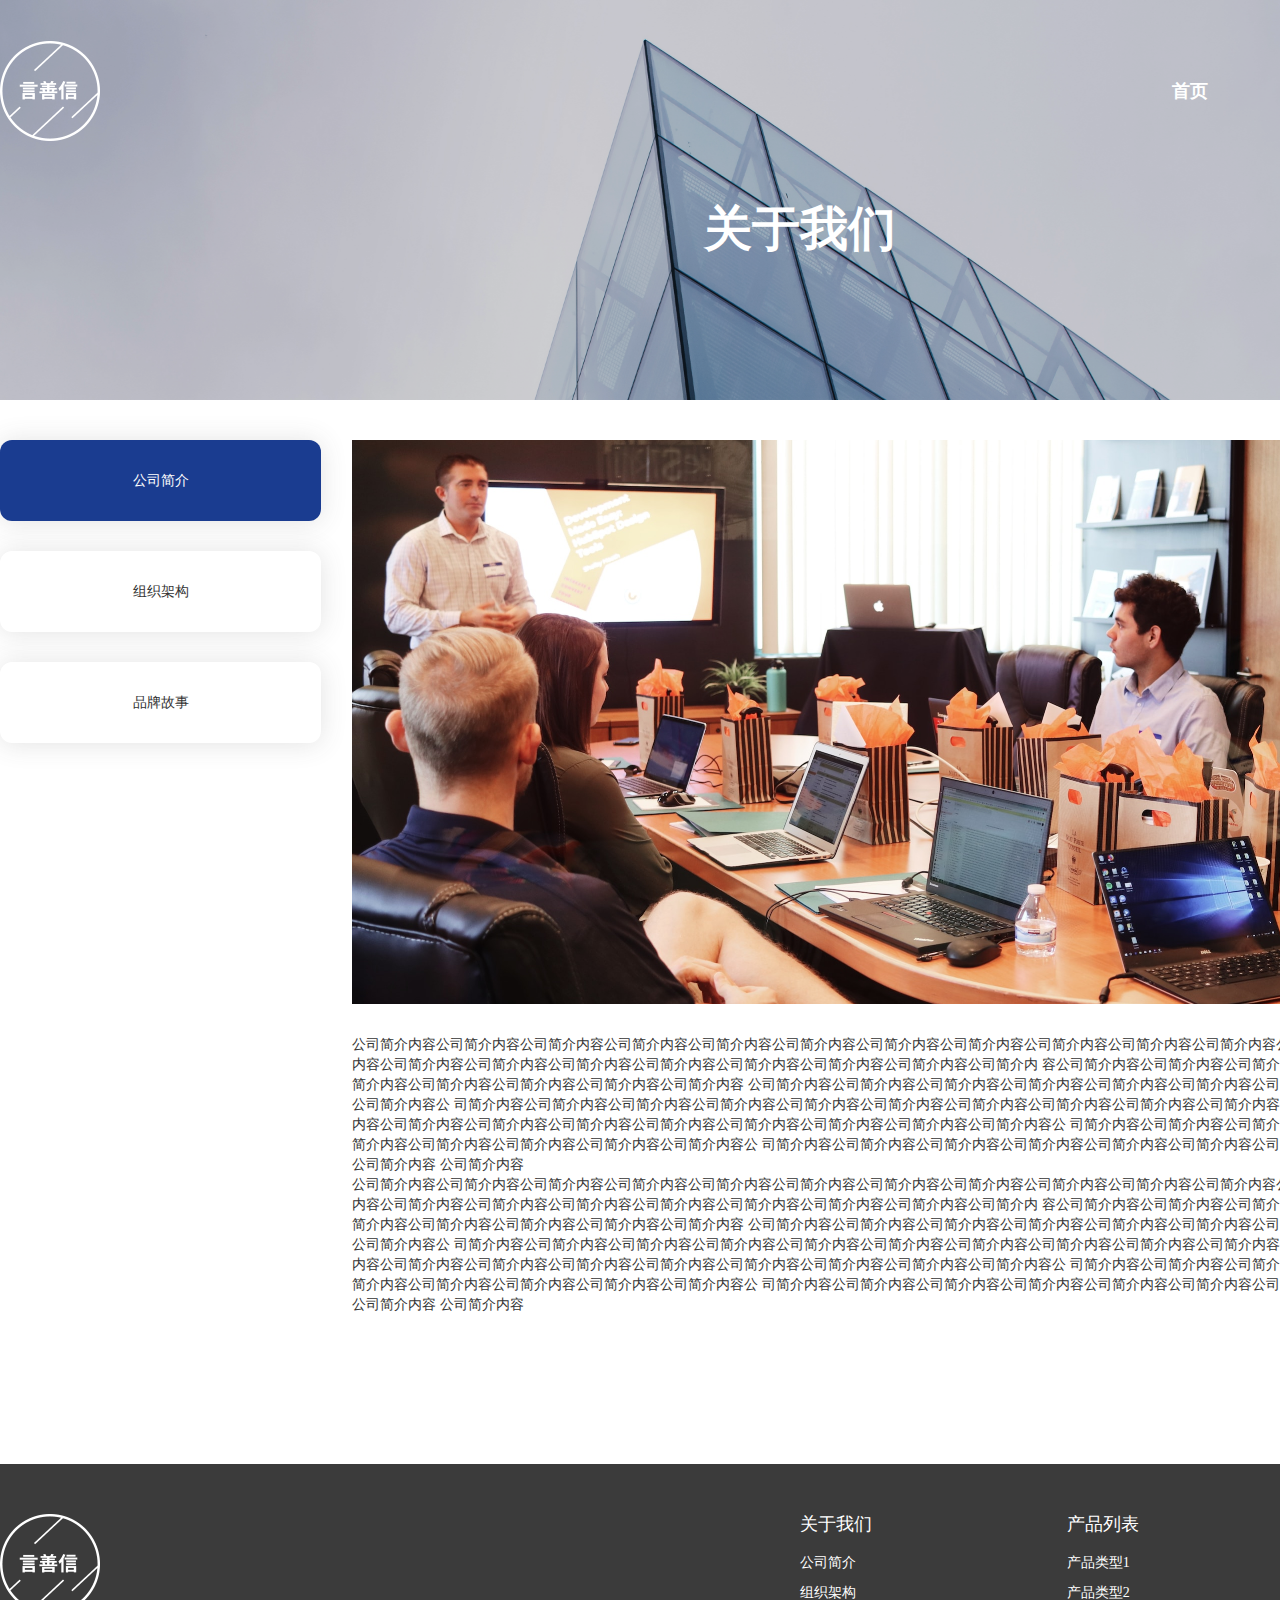
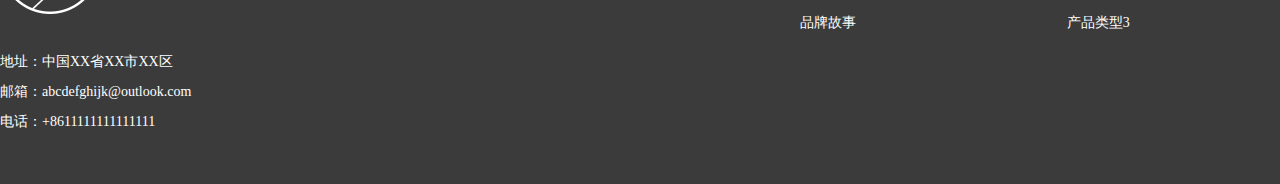
<file: aboutUs.html>
<!DOCTYPE html>
<html lang="en">
<head>
    <meta charset="UTF-8">
    <meta http-equiv="X-UA-Compatible" content="IE=edge">
    <meta name="viewport" content="width=device-width, initial-scale=1.0, maximum-scale=1, user-scalable=no">
    <title>关于我们</title>
    <link rel="stylesheet" href="./bootstrap-3.4.1-dist/css/bootstrap.min.css">
    <link rel="stylesheet" href="./css/index.css">
</head>
<body>
    <div class="about-us-wrap">

        <div class="head-box">
            <div class="content-box">
                <div class="head-title">
                    <div class="img-box">
                        <img src="./image/logo.png" alt="">
                    </div>
                    <div class="right-title">
                        <a href="./index.html">首页</a>
                        <a href="./product.html">产品介绍</a>
                        <a href="#">关于我们</a>
                    </div>
                </div>
                <div class="about-us">
                    关于我们
                </div>
            </div>
        </div>

        <div class="middle-box">
            <div class="content-box">
                <div class="row">
                    <div class="col-xs-12 col-sm-12 col-md-two-point-two">
                        <div class="left-box">
                            <ul>
                                <li class="active-li">公司简介</li>
                                <li>组织架构</li>
                                <li>品牌故事</li>
                            </ul>
                        </div>
                    </div>
                    <div class="col-xs-12 col-sm-12 col-md-nine-point-eight">
                        <div class="right-box">
                            <div class="img-box">
                                <img src="./image/rectanglebg.png" alt="">
                            </div>
                            <div class="introduce">
                                公司简介内容公司简介内容公司简介内容公司简介内容公司简介内容公司简介内容公司简介内容公司简介内容公司简介内容公司简介内容公司简介内容公司
                                简介内容公司简介内容公司简介内容公司简介内容公司简介内容公司简介内容公司简介内容公司简介内容公司简介内容公司简介内容公司简介内容公司简介内
                                容公司简介内容公司简介内容公司简介内容公司简介内容公司简介内容公司简介内容公司简介内容公司简介内容公司简介内容公司简介内容公司简介内容
                                公司简介内容公司简介内容公司简介内容公司简介内容公司简介内容公司简介内容公司简介内容公司简介内容公司简介内容公司简介内容公司简介内容公
                                司简介内容公司简介内容公司简介内容公司简介内容公司简介内容公司简介内容公司简介内容公司简介内容公司简介内容公司简介内容公司简介内容公
                                司简介内容公司简介内容公司简介内容公司简介内容公司简介内容公司简介内容公司简介内容公司简介内容公司简介内容公司简介内容公司简介内容公
                                司简介内容公司简介内容公司简介内容公司简介内容公司简介内容公司简介内容公司简介内容公司简介内容公司简介内容公司简介内容公司简介内容公
                                司简介内容公司简介内容公司简介内容公司简介内容公司简介内容公司简介内容公司简介内容公司简介内容公司简介内容公司简介内容公司简介内容
                                公司简介内容
                                <br>
                                公司简介内容公司简介内容公司简介内容公司简介内容公司简介内容公司简介内容公司简介内容公司简介内容公司简介内容公司简介内容公司简介内容公司
                                简介内容公司简介内容公司简介内容公司简介内容公司简介内容公司简介内容公司简介内容公司简介内容公司简介内容公司简介内容公司简介内容公司简介内
                                容公司简介内容公司简介内容公司简介内容公司简介内容公司简介内容公司简介内容公司简介内容公司简介内容公司简介内容公司简介内容公司简介内容
                                公司简介内容公司简介内容公司简介内容公司简介内容公司简介内容公司简介内容公司简介内容公司简介内容公司简介内容公司简介内容公司简介内容公
                                司简介内容公司简介内容公司简介内容公司简介内容公司简介内容公司简介内容公司简介内容公司简介内容公司简介内容公司简介内容公司简介内容公
                                司简介内容公司简介内容公司简介内容公司简介内容公司简介内容公司简介内容公司简介内容公司简介内容公司简介内容公司简介内容公司简介内容公
                                司简介内容公司简介内容公司简介内容公司简介内容公司简介内容公司简介内容公司简介内容公司简介内容公司简介内容公司简介内容公司简介内容公
                                司简介内容公司简介内容公司简介内容公司简介内容公司简介内容公司简介内容公司简介内容公司简介内容公司简介内容公司简介内容公司简介内容
                                公司简介内容
                            </div>
                        </div>
                    </div>
                </div>
            </div>
        </div>

        <div class="footer-box">
            <div class="content-box">
                <div class="row flex-box">
                    <div class="left-box col-xs-12 col-sm-12">
                        <div class="img-box">
                            <img src="./image/logo.png" alt="">
                        </div>
                        <div class="address text">
                            地址：中国XX省XX市XX区
                        </div>
                        <div class="email text">
                            邮箱：abcdefghijk@outlook.com
                        </div>
                        <div class="phone text">
                            电话：+8611111111111111
                        </div>
                    </div>
                    <div class="right-box col-xs-12 col-sm-12">
                        <div class="col-xs-12 col-sm-12 col-md-4">
                            <div class="head-title">
                                关于我们
                            </div>
                            <ul>
                                <li>公司简介</li>
                                <li>组织架构</li>
                                <li>品牌故事</li>
                            </ul>
                        </div>
                        <div class="col-xs-12 col-sm-12 col-md-4">
                            <div class="head-title">
                                产品列表
                            </div>
                            <ul>
                                <li>产品类型1</li>
                                <li>产品类型2</li>
                                <li>产品类型3</li>
                            </ul>
                        </div>
                        <div class="col-xs-12 col-sm-12 col-md-4">
                            <div class="head-title">
                                新闻资讯
                            </div>
                            <ul>
                                <li>行业新闻</li>
                                <li>公司资讯</li>
                            </ul>
                        </div>
                    </div>
                </div>
            </div>
        </div>
    </div>
</body>
</html>
</file>
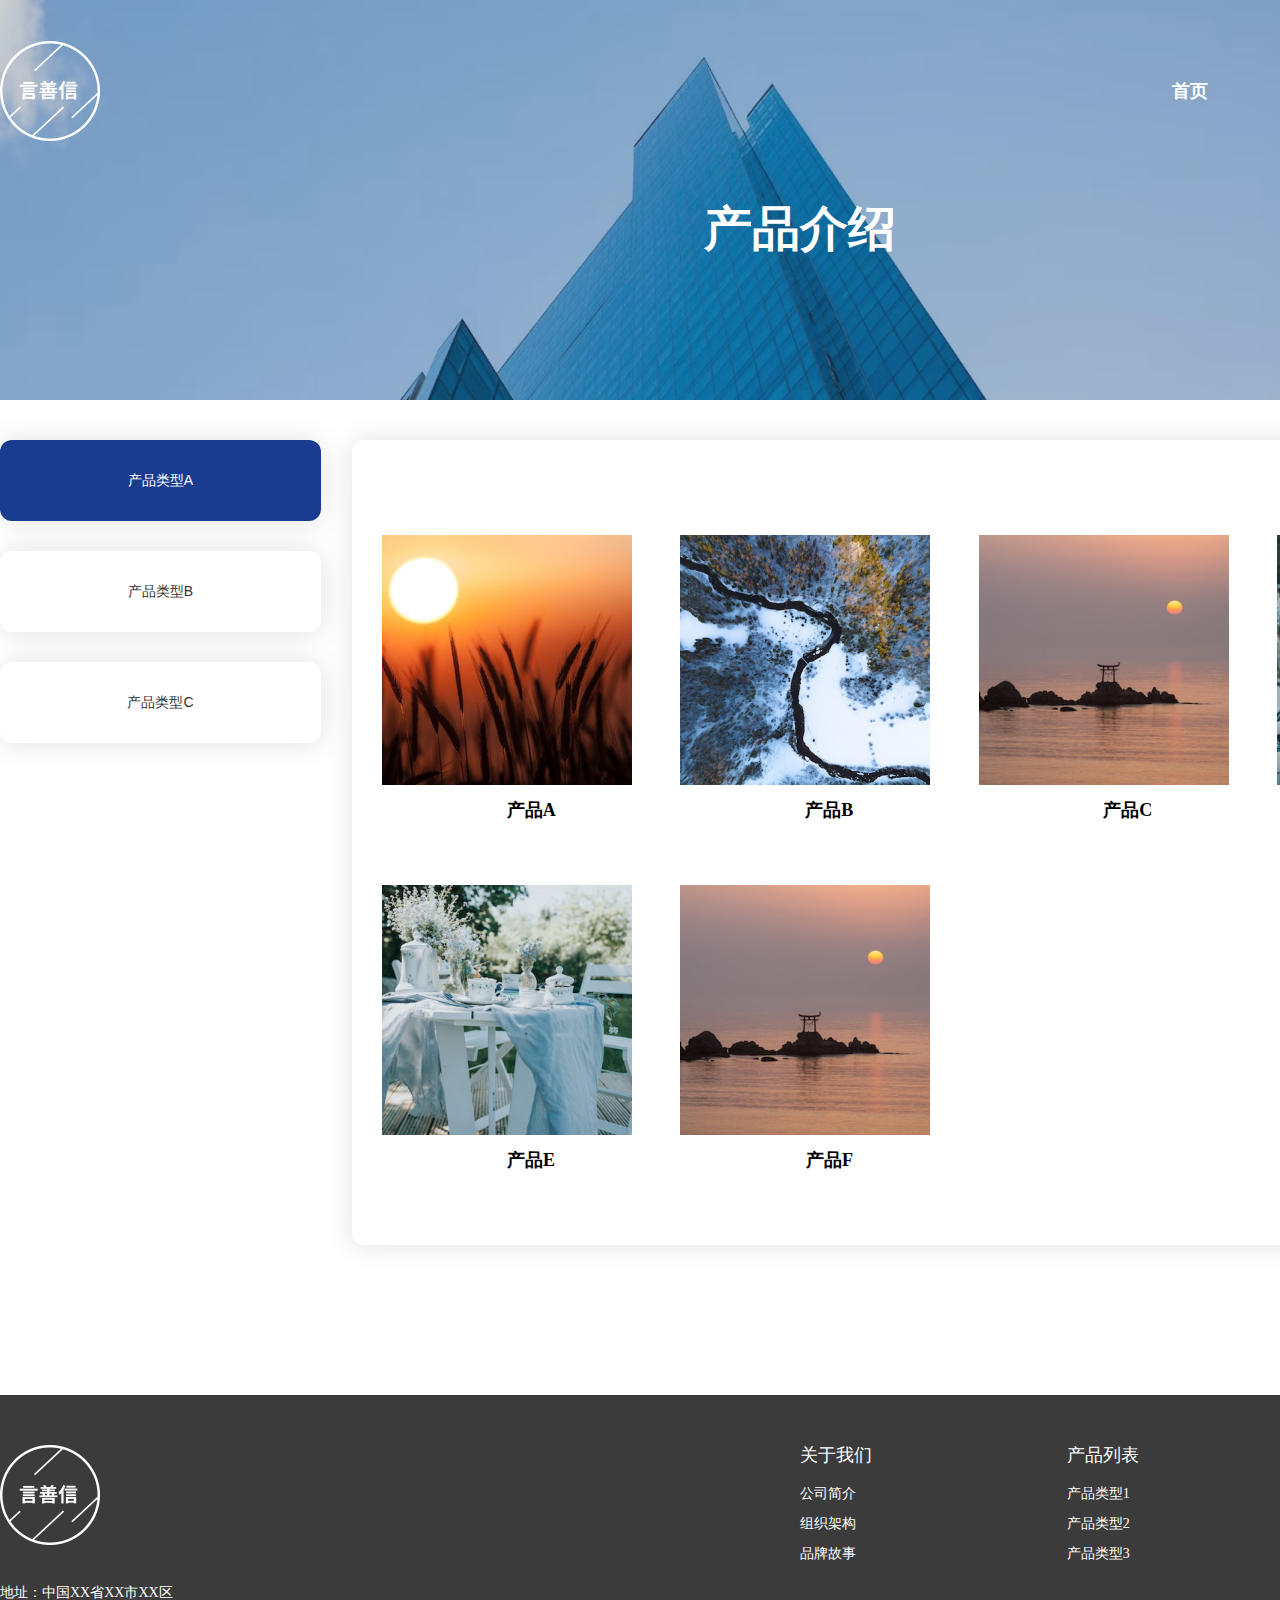
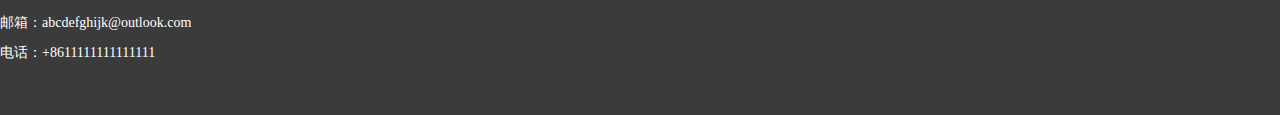
<file: product.html>
<!DOCTYPE html>
<html lang="en">
<head>
    <meta charset="UTF-8">
    <meta http-equiv="X-UA-Compatible" content="IE=edge">
    <meta name="viewport" content="width=device-width, initial-scale=1.0, maximum-scale=1, user-scalable=no">
    <title>产品列表</title>
    <link rel="stylesheet" href="./bootstrap-3.4.1-dist/css/bootstrap.min.css">
    <link rel="stylesheet" href="./css/index.css">
</head>
<body>
    <div class="product-wrap">

        <div class="head-box">
            <div class="content-box">
                <div class="head-title">
                    <div class="img-box">
                        <img src="./image/logo.png" alt="">
                    </div>
                    <div class="right-title">
                        <a href="./index.html">首页</a>
                        <a href="#">产品介绍</a>
                        <a href="./aboutUs.html">关于我们</a>
                    </div>
                </div>
                <div class="about-us">
                    产品介绍
                </div>
            </div>
        </div>

        <div class="middle-box">
            <div class="content-box">
                <div class="row">
                    <div class="col-xs-12 col-sm-12 col-md-two-point-two">
                        <div class="left-box">
                            <ul>
                                <li class="active-li">产品类型A</li>
                                <li>产品类型B</li>
                                <li>产品类型C</li>
                            </ul>
                        </div>
                    </div>
                    <div class="col-xs-12 col-sm-12 col-md-nine-point-eight">
                        <div class="right-box">
                            <div class="row">
                                <div class="col-xs-12 col-sm-12 col-md-3">
                                    <div class="single-box">
                                        <img src="./image/rectangle1.png" alt="">
                                        <div class="text">
                                            产品A
                                        </div>
                                    </div>
                                </div>
                                <div class="col-xs-12 col-sm-12 col-md-3">
                                    <div class="single-box">
                                        <img src="./image/rectangle2.png" alt="">
                                        <div class="text">
                                            产品B
                                        </div>
                                    </div>
                                </div>
                                <div class="col-xs-12 col-sm-12 col-md-3">
                                    <div class="single-box">
                                        <img src="./image/rectangle3.png" alt="">
                                        <div class="text">
                                            产品C
                                        </div>
                                    </div>
                                </div>
                                <div class="col-xs-12 col-sm-12 col-md-3">
                                    <div class="single-box">
                                        <img src="./image/rectangle4.png" alt="">
                                        <div class="text">
                                            产品D
                                        </div>
                                    </div>
                                </div>
                            </div>
                            <div class="row">
                                <div class="col-xs-12 col-sm-12 col-md-3">
                                    <div class="single-box">
                                        <img src="./image/rectangle5.png" alt="">
                                        <div class="text">
                                            产品E
                                        </div>
                                    </div>
                                </div>
                                <div class="col-xs-12 col-sm-12 col-md-3">
                                    <div class="single-box">
                                        <img src="./image/rectangle6.png" alt="">
                                        <div class="text">
                                            产品F
                                        </div>
                                    </div>
                                </div>
                            </div>
                        </div>
                    </div>
                </div>
            </div>
        </div>

        <div class="footer-box">
            <div class="content-box">
                <div class="row flex-box">
                    <div class="left-box col-xs-12 col-sm-12">
                        <div class="img-box">
                            <img src="./image/logo.png" alt="">
                        </div>
                        <div class="address text">
                            地址：中国XX省XX市XX区
                        </div>
                        <div class="email text">
                            邮箱：abcdefghijk@outlook.com
                        </div>
                        <div class="phone text">
                            电话：+8611111111111111
                        </div>
                    </div>
                    <div class="right-box col-xs-12 col-sm-12">
                        <div class="col-xs-12 col-sm-12 col-md-4">
                            <div class="head-title">
                                关于我们
                            </div>
                            <ul>
                                <li>公司简介</li>
                                <li>组织架构</li>
                                <li>品牌故事</li>
                            </ul>
                        </div>
                        <div class="col-xs-12 col-sm-12 col-md-4">
                            <div class="head-title">
                                产品列表
                            </div>
                            <ul>
                                <li>产品类型1</li>
                                <li>产品类型2</li>
                                <li>产品类型3</li>
                            </ul>
                        </div>
                        <div class="col-xs-12 col-sm-12 col-md-4">
                            <div class="head-title">
                                新闻资讯
                            </div>
                            <ul>
                                <li>行业新闻</li>
                                <li>公司资讯</li>
                            </ul>
                        </div>
                    </div>
                </div>
            </div>
        </div>
    </div>
</body>
</html>
</file>
<file: css/index.css>
html, body {
  margin: 0;
  padding: 0;
  height: 100%;
}

div {
  box-sizing: border-box;
  margin: 0;
  padding: 0;
}

ul, li {
  margin: 0;
  padding: 0;
  list-style: none;
}

.col-lg-1, .col-lg-10, .col-lg-11, .col-lg-12, .col-lg-2, .col-lg-3, .col-lg-4, .col-lg-5, .col-lg-6, .col-lg-7, .col-lg-8, .col-lg-9,
.col-md-1, .col-md-10, .col-md-11, .col-md-12, .col-md-2, .col-md-3, .col-md-4, .col-md-5, .col-md-6, .col-md-7, .col-md-8, .col-md-9,
.col-sm-1, .col-sm-10, .col-sm-11, .col-sm-12, .col-sm-2, .col-sm-3, .col-sm-4, .col-sm-5, .col-sm-6, .col-sm-7, .col-sm-8, .col-sm-9,
.col-xs-1, .col-xs-10, .col-xs-11, .col-xs-12, .col-xs-2, .col-xs-3, .col-xs-4, .col-xs-5, .col-xs-6, .col-xs-7, .col-xs-8, .col-xs-9, .row {
  margin: 0;
  padding: 0;
}

.main-wrap {
  width: 100%;
}
.main-wrap .head-box {
  height: 1000px;
  background-image: url("../image/headbanner.png");
  background-size: 100% 100%;
  background-repeat: no-repeat;
}
.main-wrap .head-box .content-box {
  margin: 0 auto;
  padding-top: 41px;
  width: 1600px;
}
.main-wrap .head-box .head-title {
  display: flex;
  justify-content: space-between;
  align-items: center;
}
.main-wrap .head-box .img-box img {
  width: 100px;
  height: 100px;
}
.main-wrap .head-box .right-title a {
  margin: 0 60px;
  font-size: 18px;
  font-family: PingFang SC-Semibold, PingFang SC;
  font-weight: 600;
  color: #FFFFFF;
  line-height: 21px;
  -webkit-background-clip: text;
}
.main-wrap .head-box .right-title a:last-child {
  margin-right: 0;
}
.main-wrap .head-box .company-slogan {
  margin-top: 126px;
  font-size: 72px;
  font-family: FZLanTingHeiS-B-GB-Regular, FZLanTingHeiS-B-GB;
  font-weight: 400;
  color: #FFFFFF;
  line-height: 84px;
  -webkit-background-clip: text;
}
.main-wrap .head-box .company-emphasis-slogan {
  margin-top: 25px;
  font-size: 72px;
  font-family: FZLanTingHeiS-B-GB-Regular, FZLanTingHeiS-B-GB;
  font-weight: 400;
  color: #1A3C90;
  line-height: 84px;
  -webkit-background-clip: text;
}
.main-wrap .head-box .btn-box {
  margin-top: 50px;
}
.main-wrap .head-box .btn-box .btn {
  width: 200px;
  height: 60px;
  border-radius: 12px;
}
.main-wrap .middle-box {
  height: 900px;
  background-image: url("../image/middlebanner.png");
  background-size: 100% 100%;
  background-repeat: no-repeat;
}
.main-wrap .middle-box .content-box {
  margin: 0 auto;
  width: 1600px;
}
.main-wrap .middle-box .left-box .first-title {
  margin-top: 53px;
  height: 67px;
  font-size: 48px;
  font-family: PingFang SC-Regular, PingFang SC;
  font-weight: 400;
  color: #1A3C90;
  line-height: 56px;
  -webkit-background-clip: text;
}
.main-wrap .middle-box .left-box .line {
  margin: 20px 0;
  width: 112px;
  height: 5px;
  background: #1A3C90;
  border-radius: 2px;
}
.main-wrap .middle-box .left-box .secend-title {
  height: 45px;
  font-size: 32px;
  font-family: PingFang SC-Semibold, PingFang SC;
  font-weight: 600;
  color: #1A3C90;
  line-height: 38px;
  -webkit-background-clip: text;
}
.main-wrap .middle-box .add-mt-32 {
  margin-top: 32px;
}
.main-wrap .middle-box .single-box {
  margin-bottom: 30px;
  padding: 55px 75px 0;
  width: 400px;
  height: 400px;
  background: #FFFFFF;
  box-shadow: 0px 4px 27px 0px rgba(72, 72, 72, 0.05);
  border-radius: 12px 12px 12px 12px;
  cursor: pointer;
}
.main-wrap .middle-box .single-box img {
  width: 250px;
  height: 250px;
}
.main-wrap .middle-box .single-box .text {
  margin-top: 30px;
  text-align: center;
  font-size: 18px;
  font-family: PingFang SC-Semibold, PingFang SC;
  font-weight: 600;
  color: #000000;
  line-height: 21px;
  -webkit-background-clip: text;
}
.main-wrap .three-box {
  height: 900px;
  background-image: url("../image/lastbanner.png");
  background-size: 100% 100%;
  background-repeat: no-repeat;
}
.main-wrap .three-box .content-box {
  margin: 0 auto;
  width: 1600px;
}
.main-wrap .three-box .left-box .first-title {
  margin-top: 127px;
  height: 67px;
  font-size: 48px;
  font-family: PingFang SC-Regular, PingFang SC;
  font-weight: 400;
  color: #F5F5F5;
  line-height: 56px;
  -webkit-background-clip: text;
}
.main-wrap .three-box .left-box .line {
  margin: 20px 0;
  width: 112px;
  height: 5px;
  background: #F5F5F5;
  border-radius: 2px;
}
.main-wrap .three-box .left-box .secend-title {
  height: 45px;
  font-size: 32px;
  font-family: PingFang SC-Semibold, PingFang SC;
  font-weight: 600;
  color: #F5F5F5;
  line-height: 38px;
  -webkit-background-clip: text;
}
.main-wrap .three-box .add-mt-127 {
  margin-top: 127px;
}
.main-wrap .three-box .single-box {
  margin-bottom: 40px;
  padding: 36px 28px 0;
  width: 600px;
  height: 131px;
  background: #FFFFFF;
  box-shadow: 0px 4px 27px 0px rgba(72, 72, 72, 0.05);
  border-radius: 12px;
}
.main-wrap .three-box .single-box .head-title {
  margin-bottom: 15px;
  height: 25px;
  font-size: 18px;
  font-family: PingFang SC-Medium, PingFang SC;
  font-weight: 500;
  color: #000000;
  line-height: 21px;
  -webkit-background-clip: text;
}
.main-wrap .three-box .single-box .text {
  height: 20px;
  font-size: 14px;
  font-family: PingFang SC-Regular, PingFang SC;
  font-weight: 400;
  color: #999999;
  line-height: 16px;
  -webkit-background-clip: text;
}

.about-us-wrap {
  width: 100%;
}
.about-us-wrap .head-box {
  height: 400px;
  background-image: url("../image/aboutbanner.png");
  background-size: 100% 100%;
  background-repeat: no-repeat;
}
.about-us-wrap .head-box .content-box {
  margin: 0 auto;
  padding-top: 41px;
  width: 1600px;
}
.about-us-wrap .head-box .head-title {
  display: flex;
  justify-content: space-between;
  align-items: center;
}
.about-us-wrap .head-box .img-box img {
  width: 100px;
  height: 100px;
}
.about-us-wrap .head-box .right-title a {
  margin: 0 60px;
  font-size: 18px;
  font-family: PingFang SC-Semibold, PingFang SC;
  font-weight: 600;
  color: #FFFFFF;
  line-height: 21px;
  -webkit-background-clip: text;
}
.about-us-wrap .head-box .right-title a:last-child {
  margin-right: 0;
}
.about-us-wrap .head-box .about-us {
  margin-top: 60px;
  text-align: center;
  height: 67px;
  font-size: 48px;
  font-family: PingFang SC-Semibold, PingFang SC;
  font-weight: 600;
  color: #FFFFFF;
  line-height: 56px;
  -webkit-background-clip: text;
}
.about-us-wrap .middle-box {
  width: 100%;
}
.about-us-wrap .middle-box .content-box {
  margin: 0 auto;
  padding-bottom: 150px;
  width: 1600px;
}
.about-us-wrap .middle-box .row {
  margin-top: 40px;
}
.about-us-wrap .middle-box .left-box li {
  margin-bottom: 30px;
  width: 321px;
  height: 81px;
  line-height: 81px;
  text-align: center;
  background: #FFFFFF;
  box-shadow: 0px 1px 27px 0px rgba(72, 72, 72, 0.16);
  border-radius: 12px;
}
.about-us-wrap .middle-box .left-box .active-li {
  background: #1A3C90;
  color: #fff;
}
.about-us-wrap .middle-box .right-box .img-box img {
  width: 1240px;
  height: 564px;
}
.about-us-wrap .middle-box .right-box .introduce {
  margin-top: 30px;
}

.product-wrap {
  width: 100%;
}
.product-wrap .head-box {
  height: 400px;
  background-image: url("../image/productbanner.png");
  background-size: 100% 100%;
  background-repeat: no-repeat;
}
.product-wrap .head-box .content-box {
  margin: 0 auto;
  padding-top: 41px;
  width: 1600px;
}
.product-wrap .head-box .head-title {
  display: flex;
  justify-content: space-between;
  align-items: center;
}
.product-wrap .head-box .img-box img {
  width: 100px;
  height: 100px;
}
.product-wrap .head-box .right-title a {
  margin: 0 60px;
  font-size: 18px;
  font-family: PingFang SC-Semibold, PingFang SC;
  font-weight: 600;
  color: #FFFFFF;
  line-height: 21px;
  -webkit-background-clip: text;
}
.product-wrap .head-box .right-title a:last-child {
  margin-right: 0;
}
.product-wrap .head-box .about-us {
  margin-top: 60px;
  text-align: center;
  height: 67px;
  font-size: 48px;
  font-family: PingFang SC-Semibold, PingFang SC;
  font-weight: 600;
  color: #FFFFFF;
  line-height: 56px;
  -webkit-background-clip: text;
}
.product-wrap .middle-box {
  width: 100%;
}
.product-wrap .middle-box .content-box {
  margin: 0 auto;
  padding-bottom: 150px;
  width: 1600px;
}
.product-wrap .middle-box .row {
  margin-top: 40px;
}
.product-wrap .middle-box .left-box li {
  margin-bottom: 30px;
  width: 321px;
  height: 81px;
  line-height: 81px;
  text-align: center;
  background: #FFFFFF;
  box-shadow: 0px 1px 27px 0px rgba(72, 72, 72, 0.16);
  border-radius: 12px;
}
.product-wrap .middle-box .left-box .active-li {
  background: #1A3C90;
  color: #fff;
}
.product-wrap .middle-box .right-box {
  padding: 55px 30px 50px;
  width: 1253px;
  background: #FFFFFF;
  box-shadow: 0px 1px 27px 0px rgba(72, 72, 72, 0.16);
  border-radius: 12px;
}
.product-wrap .middle-box .single-box {
  height: 310px;
}
.product-wrap .middle-box .single-box img {
  width: 250px;
  height: 250px;
}
.product-wrap .middle-box .single-box .text {
  margin-top: 15px;
  text-align: center;
  height: 25px;
  font-size: 18px;
  font-family: PingFang SC-Semibold, PingFang SC;
  font-weight: 600;
  color: #000000;
  line-height: 21px;
  -webkit-background-clip: text;
}

.footer-box {
  height: 320px;
  background: #3B3B3B;
}
.footer-box .content-box {
  margin: 0 auto;
  width: 1600px;
}
.footer-box div {
  color: #fff;
}
.footer-box .flex-box {
  display: flex;
  justify-content: space-between;
}
.footer-box .left-box .img-box {
  margin: 50px 0 40px;
}
.footer-box .left-box .img-box img {
  width: 100px;
  height: 100px;
}
.footer-box .left-box .text {
  margin-bottom: 10px;
  height: 20px;
  font-size: 14px;
  font-family: PingFang SC-Regular, PingFang SC;
  font-weight: 400;
  color: #FFFFFF;
  line-height: 16px;
  -webkit-background-clip: text;
}
.footer-box .right-box .head-title {
  margin-top: 50px;
  margin-bottom: 16px;
  height: 25px;
  font-size: 18px;
  font-family: PingFang SC-Medium, PingFang SC;
  font-weight: 500;
  color: #FFFFFF;
  line-height: 21px;
  -webkit-background-clip: text;
}
.footer-box .right-box li {
  margin-bottom: 10px;
  height: 20px;
  font-size: 14px;
  font-family: PingFang SC-Regular, PingFang SC;
  font-weight: 400;
  color: #FFFFFF;
  line-height: 16px;
  -webkit-background-clip: text;
}

@media (min-width: 1920px) {
  .container {
    width: 1920px;
  }
}
@media (min-width: 1200px) {
  .about-us-wrap .middle-box .col-md-two-point-two, .product-wrap .middle-box .col-md-two-point-two {
    width: 22%;
    float: left;
  }
  .about-us-wrap .middle-box .col-md-nine-point-eight, .product-wrap .middle-box .col-md-nine-point-eight {
    width: 78%;
    float: left;
  }
}
@media (max-width: 768px) {
  .main-wrap .head-box {
    height: 666px;
  }
  .main-wrap .head-box .content-box {
    margin: 0 auto;
    padding-top: 41px;
    padding-left: 30px;
    width: 100%;
  }
  .main-wrap .head-box .head-title {
    display: block;
  }
  .main-wrap .head-box .img-box {
    margin-bottom: 40px;
    width: 100%;
  }
  .main-wrap .head-box .right-title {
    width: calc(100% - 30px);
    display: flex;
    justify-content: space-between;
  }
  .main-wrap .head-box .right-title a {
    margin: 0;
  }
  .main-wrap .head-box .company-slogan {
    margin-top: 126px;
    font-size: 24px;
  }
  .main-wrap .head-box .company-emphasis-slogan {
    margin-top: 25px;
    font-size: 24px;
  }
  .main-wrap .middle-box {
    height: auto;
    background-image: url("../image/middlebanner.png");
    background-size: 100% 100%;
    background-repeat: no-repeat;
  }
  .main-wrap .middle-box .content-box {
    margin: 0 auto;
    width: 100%;
  }
  .main-wrap .middle-box .left-box {
    padding-left: 30px;
  }
  .main-wrap .middle-box .add-margin-10 {
    margin: 0 auto;
  }
  .main-wrap .three-box {
    height: auto;
    background-image: url("../image/lastbanner.png");
    background-size: 100% 100%;
    background-repeat: no-repeat;
  }
  .main-wrap .three-box .content-box {
    margin: 0 auto;
    width: 100%;
  }
  .main-wrap .three-box .left-box {
    padding-left: 30px;
  }
  .main-wrap .three-box .col-xs-add-margin-10 {
    padding: 0 10px;
  }
  .main-wrap .three-box .add-mt-127 {
    margin-top: 127px;
  }
  .main-wrap .three-box .single-box {
    padding: 36px 10px 0;
    width: 100%;
  }
  .product-wrap {
    width: 100%;
  }
  .product-wrap .head-box {
    height: 400px;
  }
  .product-wrap .head-box .content-box {
    width: 100%;
  }
  .product-wrap .head-box .head-title {
    display: block;
    padding-left: 30px;
  }
  .product-wrap .head-box .img-box {
    margin-bottom: 40px;
    width: 100%;
  }
  .product-wrap .head-box .right-title {
    width: calc(100% - 30px);
    display: flex;
    justify-content: space-between;
  }
  .product-wrap .head-box .right-title a {
    margin: 0;
  }
  .product-wrap .middle-box {
    width: 100%;
  }
  .product-wrap .middle-box .content-box {
    width: 100%;
  }
  .product-wrap .middle-box .row {
    margin-top: 40px;
  }
  .product-wrap .middle-box .left-box ul li {
    margin: 0 auto 40px;
  }
  .product-wrap .middle-box .right-box {
    width: 100%;
  }
  .product-wrap .middle-box .single-box {
    width: 100%;
    text-align: center;
  }
  .about-us-wrap {
    width: 100%;
  }
  .about-us-wrap .head-box {
    height: 400px;
  }
  .about-us-wrap .head-box .content-box {
    width: 100%;
  }
  .about-us-wrap .head-box .head-title {
    display: block;
    padding-left: 30px;
  }
  .about-us-wrap .head-box .img-box {
    margin-bottom: 40px;
    width: 100%;
  }
  .about-us-wrap .head-box .right-title {
    width: calc(100% - 30px);
    display: flex;
    justify-content: space-between;
  }
  .about-us-wrap .head-box .right-title a {
    margin: 0;
  }
  .about-us-wrap .middle-box {
    width: 100%;
  }
  .about-us-wrap .middle-box .content-box {
    width: 100%;
  }
  .about-us-wrap .middle-box .row {
    margin-top: 40px;
  }
  .about-us-wrap .middle-box .left-box ul li {
    margin: 0 auto 40px;
  }
  .about-us-wrap .middle-box .right-box {
    width: 100%;
  }
  .about-us-wrap .middle-box .right-box .img-box img {
    width: 100%;
    height: auto;
  }
  .about-us-wrap .middle-box .right-box .introduce {
    padding: 0 10px;
  }
  .footer-box {
    height: auto;
    background: #3B3B3B;
  }
  .footer-box .content-box {
    margin: 0 auto;
    width: 100%;
  }
  .footer-box div {
    color: #fff;
  }
  .footer-box .flex-box {
    display: block;
  }
  .footer-box .left-box {
    padding-left: 30px;
  }
  .footer-box .left-box .img-box {
    margin: 50px 0 40px;
  }
  .footer-box .right-box {
    padding-left: 30px;
  }
}/*# sourceMappingURL=index.css.map */
</file>
